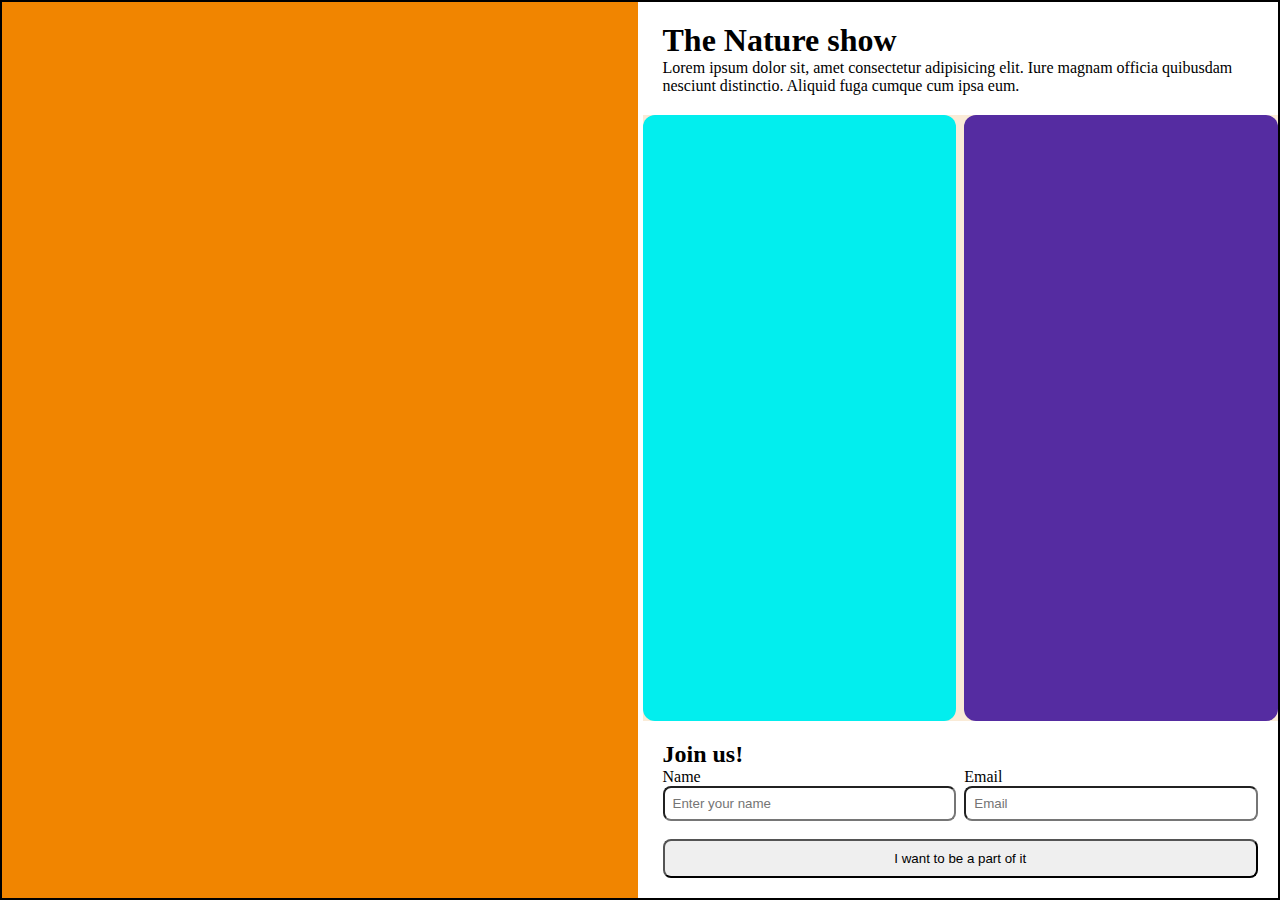
<file: 01_task/index.html>
<!DOCTYPE html>
<html lang="en">

<head>
    <meta charset="UTF-8">
    <meta name="viewport" content="width=device-width, initial-scale=1.0">
    <title>Layout Grid</title>
    <link rel="stylesheet" href="style.css">
</head>

<body>
    <div class="container">
        <div class="box1">

        </div>
        <div class="box2">
            <div class="nature">
                <h1>The Nature show</h1>
                <p>Lorem ipsum dolor sit, amet consectetur adipisicing elit. Iure magnam officia quibusdam nesciunt
                    distinctio. Aliquid fuga cumque cum ipsa eum.
                </p>
            </div>
            <div class="image">
                <div class="image1"></div>
                <div class="image2"></div>

            </div>
            <div class="join">
                <h2>Join us!</h2>
                <form action="">
                    <div class="input-container">
                        <div class="level2">
                            <label for="name">Name</label>
                            <input type="name" placeholder="Enter your name">
                        </div>
                        <div class="level2">
                            <label class="emial" for="email">Email</label>
                            <input type="text" placeholder="Email" name="password">
                        </div>
                    </div>
                    <br>
                    <button>I want to be a part of it</button>
                </form>
            </div>
        </div>
    </div>
</body>

</html>
</file>
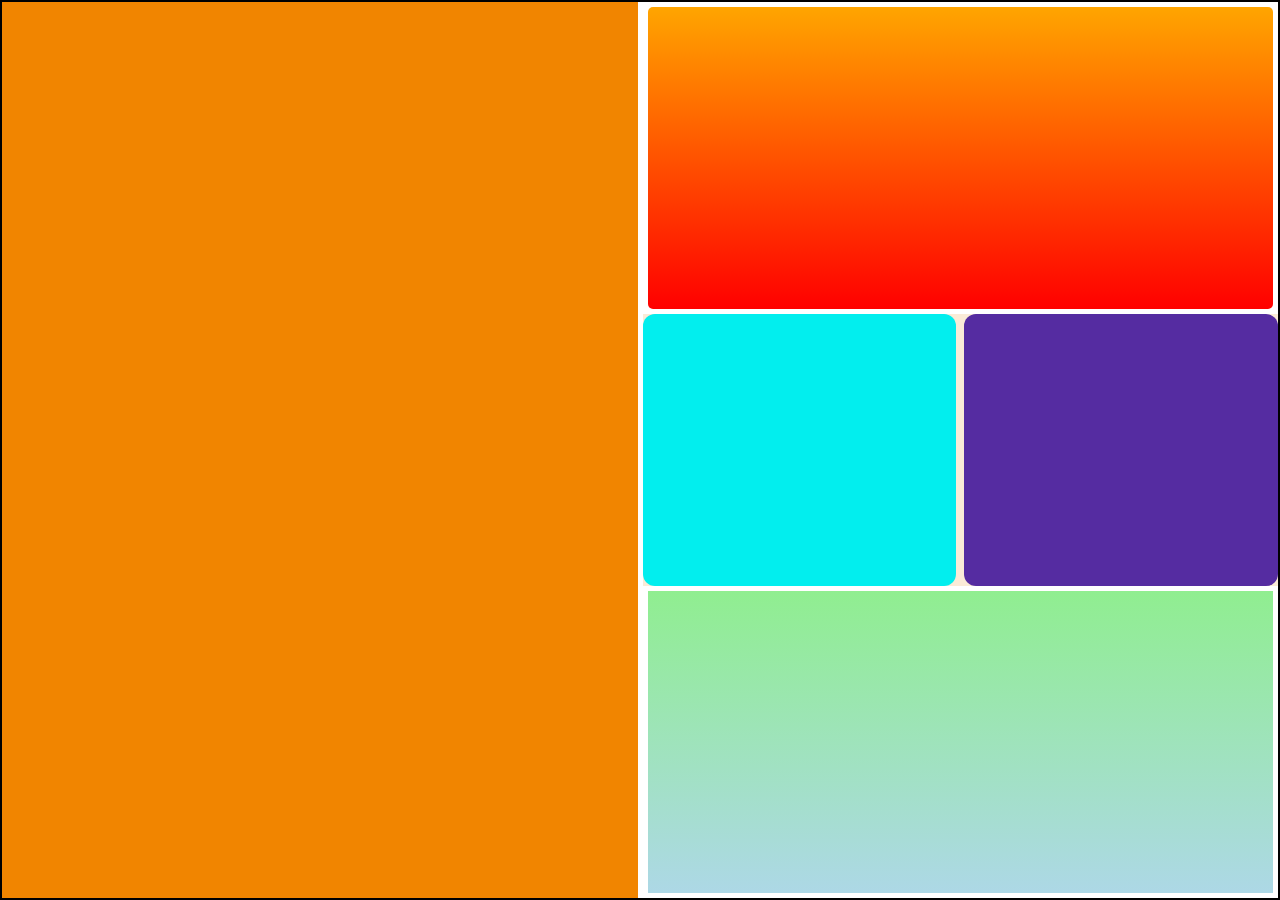
<file: 02_task/index.html>
<!DOCTYPE html>
<html lang="en">

<head>
    <meta charset="UTF-8">
    <meta name="viewport" content="width=device-width, initial-scale=1.0">
    <title>Layout Grid</title>
    <link rel="stylesheet" href="style.css">
</head>

<body>
    <div class="container">
        <div class="box1">

        </div>
        <div class="box2">
            <div class="nature">
              
            </div>
            <div class="image">
                <div class="image1"></div>
                <div class="image2"></div>

            </div>
            <div class="join">
            </div>
        </div>
    </div>
</body>

</html>
</file>
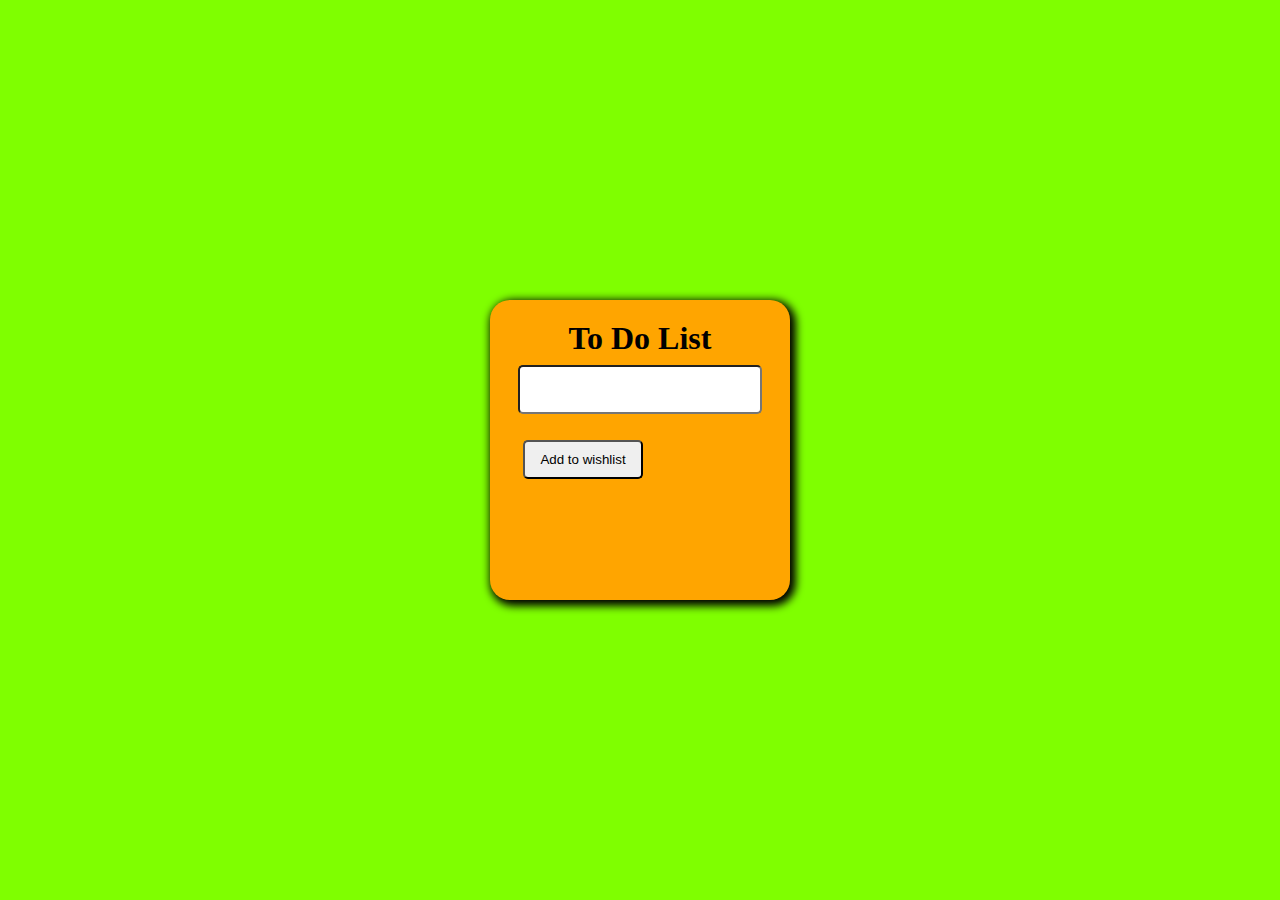
<file: To do list/index.html>
<!DOCTYPE html>
<html lang="en">

<head>
    <meta charset="UTF-8">
    <meta name="viewport" content="width=device-width, initial-scale=1.0">
    <title>To do list</title>
    <link rel="stylesheet" href="style.css">
</head>

<body>
    <div class="container">
        <h1>To Do List</h1>
        <input type="text" name="enter" id="inp"><br>
        <button onclick="addTask()">Add to wishlist</button>
        <ul id="list"></ul>
    </div>
    </div>
    <script src="script.js"></script>
</body>
</html>
</file>
<file: 01_task/style.css>
* {
    margin: 0;
    padding: 0;
    box-sizing: border-box;
}
.container {
    border: 2px solid black;
    display: flex;
    row-gap: 20px;
    column-gap: 5px;
    flex-direction: row;
    height: 100vh;

}
.box1{
    background-color: rgb(241, 133, 0);
    height: 100%;
    width: 50%;
}
.box2 {
    width:50%;
    display: flex;
    flex-direction: column;
}
.image{
    display:flex;
    background-color: antiquewhite;
    width:100%;
    height: 100%;
    gap: 8px;
    padding: px;
}
.nature{
    padding: 20px;
}
.image1{
    background-color: rgb(2, 238, 238);
    width:50%;
    height: 100%;
    border-radius: 12px;
}
.image2{
    background-color: rgb(85, 44, 161);
    width:50%;
    height:100%;
    border-radius: 12px;
    padding-right: 5px;
}
.join{
padding: 20px;

}

form{
    display: flex;
    flex-direction: column;
}
input{
    padding: 0.5rem;
    border-radius: 8px;
}
.input-container{
    width: 100%;
    display: flex;
    gap: 8px;
}
.level2{
    width: 100%;
    display: flex;
    flex-direction: column;
}
button{
    margin: auto;
    width: 100%;
    padding: 10px;
    border-radius: 8px;

}
</file>
<file: 02_task/style.css>
* {
    margin: 0;
    padding: 0;
    box-sizing: border-box;
}
.container {
    border: 2px solid black;
    display: flex;
    row-gap: 20px;
    column-gap: 5px;
    flex-direction: row;
    height: 100vh;

}
.box1{
    background-color: rgb(241, 133, 0);
    height: 100%;
    width: 50%;
}
.box2 {
    width:50%;
    display: flex;
    flex-direction: column;
}
.image{
    display:flex;
    background-color: antiquewhite;
    width:100%;
    height: 100%;
    gap: 8px;
    padding: px;
}
.nature{
    padding: 20px;
    background: linear-gradient(orange,red);
    height: 100vh;
    margin: 5px;
    border-radius: 5px;
}
.image1{
    background-color: rgb(2, 238, 238);
    width:50%;
    height: 100%;
    border-radius: 12px;
}
.image2{
    background-color: rgb(85, 44, 161);
    width:50%;
    height:100%;
    border-radius: 12px;
    padding-right: 5px;
}
.join{
padding: 20px;
height: 100vh;
background: linear-gradient(lightgreen,lightblue);
margin: 5px;
}
</file>
<file: To do list/style.css>
* {
    margin: 0;
    padding: 0;
    box-sizing: border-box;
}

body {
    display: flex;
    justify-content: center;
    align-items: center;
    background-color: chartreuse;
    height: 100vh;
}

h1 {
    text-align: center;
}

.container {
    background-color: orange;
    border-radius: 20px;
    width: 300px;
    height: 300px;
    display: flex;
    flex-direction: column;
    padding: 20px;
    box-shadow: 3px 3px 8px 3px;
}

input {
    border-radius: 5px;
    padding: 15px;
    margin: 8px;
}

button {
    border-radius: 5px;
    padding: 10px;
    width: 120px;
    margin-left: 13px;
}

ul {
    list-style: square;
}

li {
    font-size: small;
    color: blueviolet;
}
</file>
